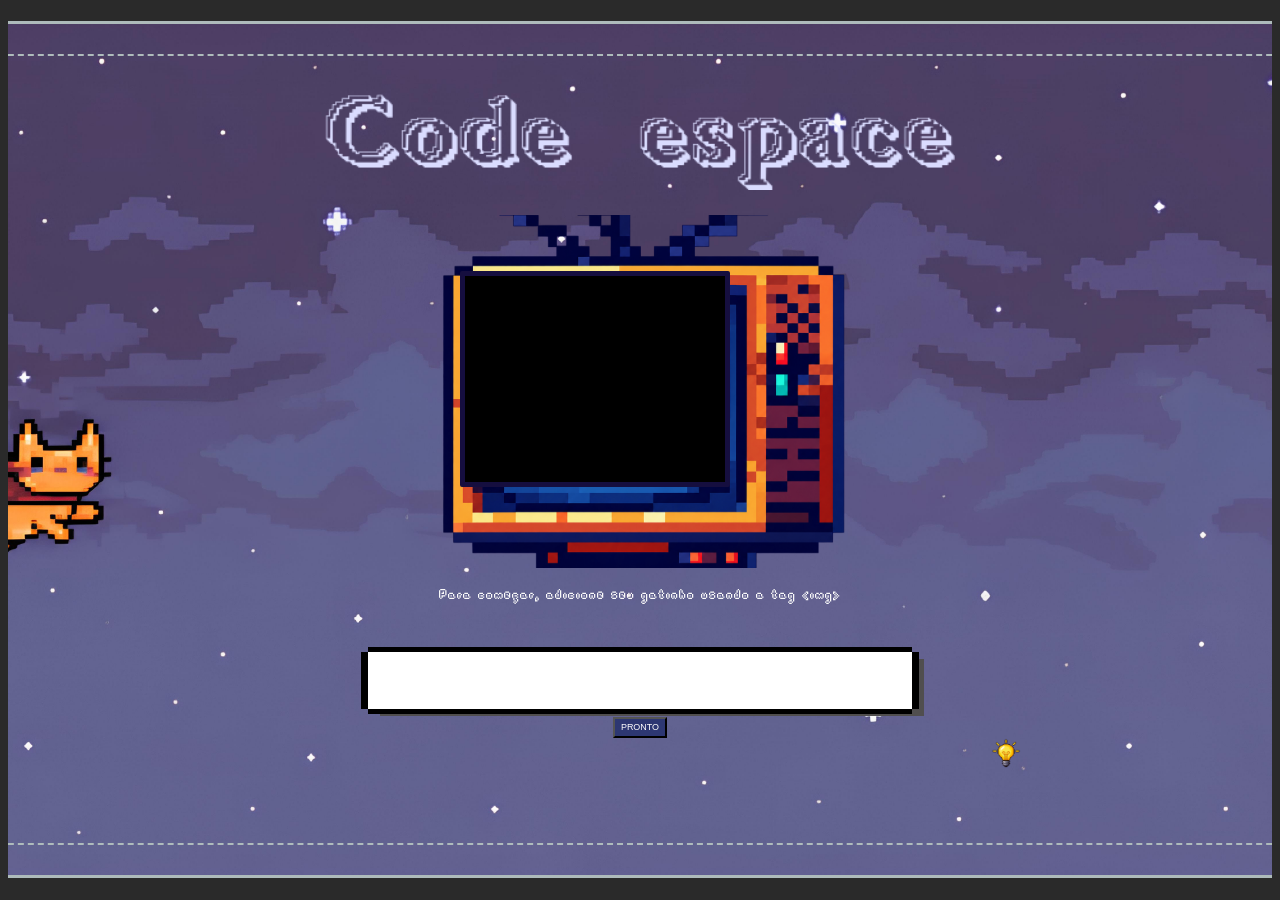
<file: projeto.pagina.2/index.html>
<!DOCTYPE html>
<html lang="pt-br">

<head>
    <meta charset="UTF-8">
    <meta name="viewport" content="width=device-width, initial-scale=1.0">
    <link rel="stylesheet" href="./css/style.css">
    <link rel="stylesheet" href="./css/animacao.css">
    <link rel="shortcut icon" href="data:image/x-icon;," type="image/x-icon">


    <script defer src="javascripts/main.js"></script>


    <script defer src="javascripts/animacao.js"></script>
    <title>CodeCat</title>
</head>

<body>
    <link rel="" href="">

    <main>

        <div class="container">
            <img src="/imgs/image.png" alt="" srcset="" class="titulo">

            <div class="tv">
                <div class="box">
                    <div id="div" class=""></div>
                </div>
            </div>

            <div class="perguntas">

                <label for="perg"></label>

                <textarea spellcheck="false" id="perg" class="resposta"></textarea>

                <button id="pronto">PRONTO</button>
                <div class="dica">
                    <p class="sumir" id="textoDica"></p>
                    <img class="lampada" src="../imgs/lampada.png" alt="">

                </div>
            </div>

        </div>
    </main>

</body>

</html>
</file>
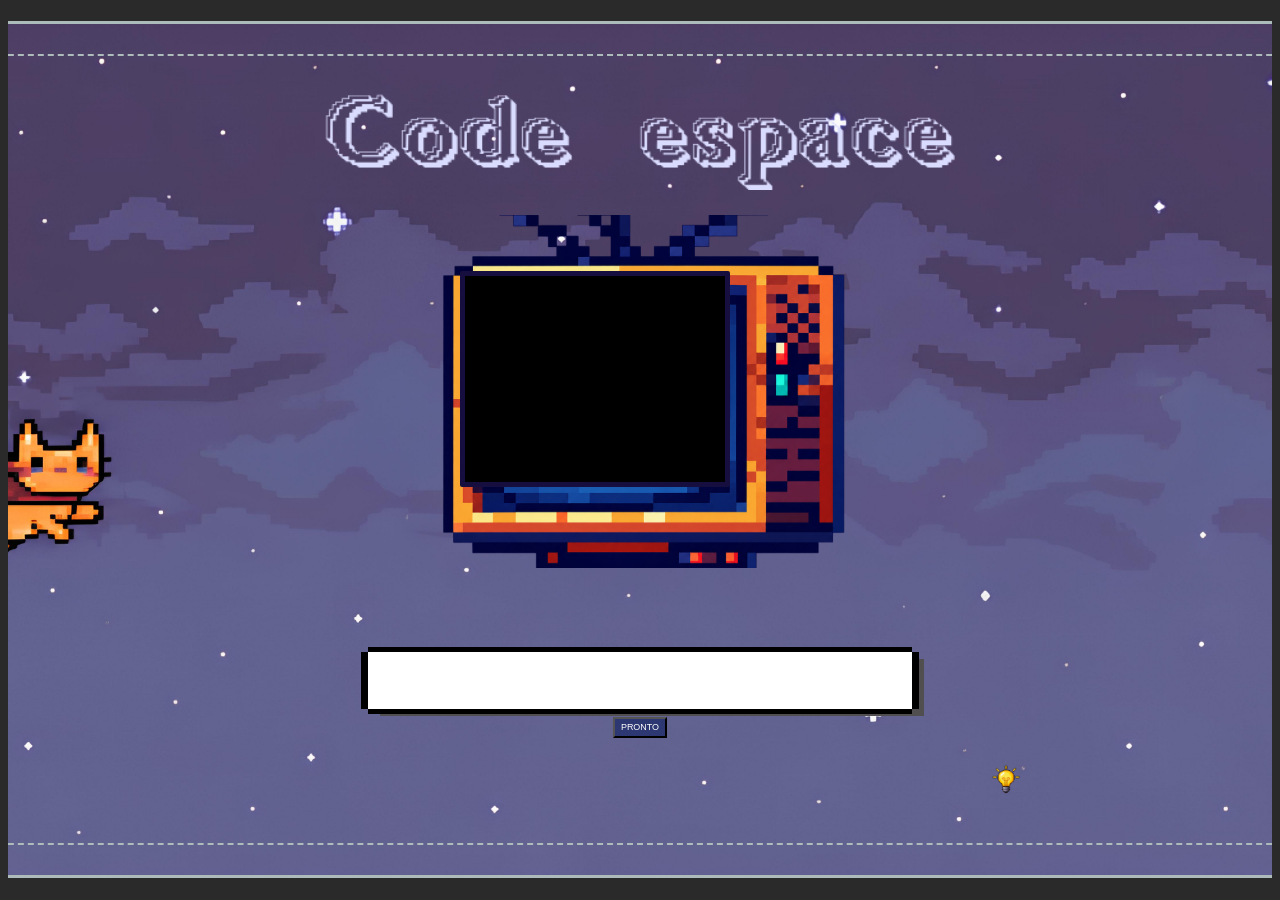
<file: projeto.pagina2(gato2)/index2.html>
<!DOCTYPE html>
<html lang="pt-br">
<head>
    <meta charset="UTF-8">
    <meta name="viewport" content="width=device-width, initial-scale=1.0">
    <link rel="stylesheet" href="../projeto.pagina.2/css/style.css">
    <link rel="shortcut icon" href="data:image/x-icon;," type="image/x-icon">

    <script defer src="../projeto.pagina.2/javascripts/animacao.js"></script>
    <title>CodeCat</title>
</head>
<body>
    <link rel="" href="">

    <main>

        <div class="container">
            <img src="/imgs/image.png" alt="" srcset="" class="titulo">

            <div class="tv">
                <div class="box">
                    <div id="div" class=""></div>
                </div>
            </div>

            <div class="perguntas">

                <label for="perg"></label>

                <textarea spellcheck="false" id="perg" class="resposta"></textarea>

                <button id="pronto">PRONTO</button>
                <div class="dica">
                    <p class="sumir" id="textoDica"></p>
                    <img class="lampada" src="../imgs/lampada.png" alt="">

                </div>
            </div>

        </div>
    </main>

</body>

</html>
</file>
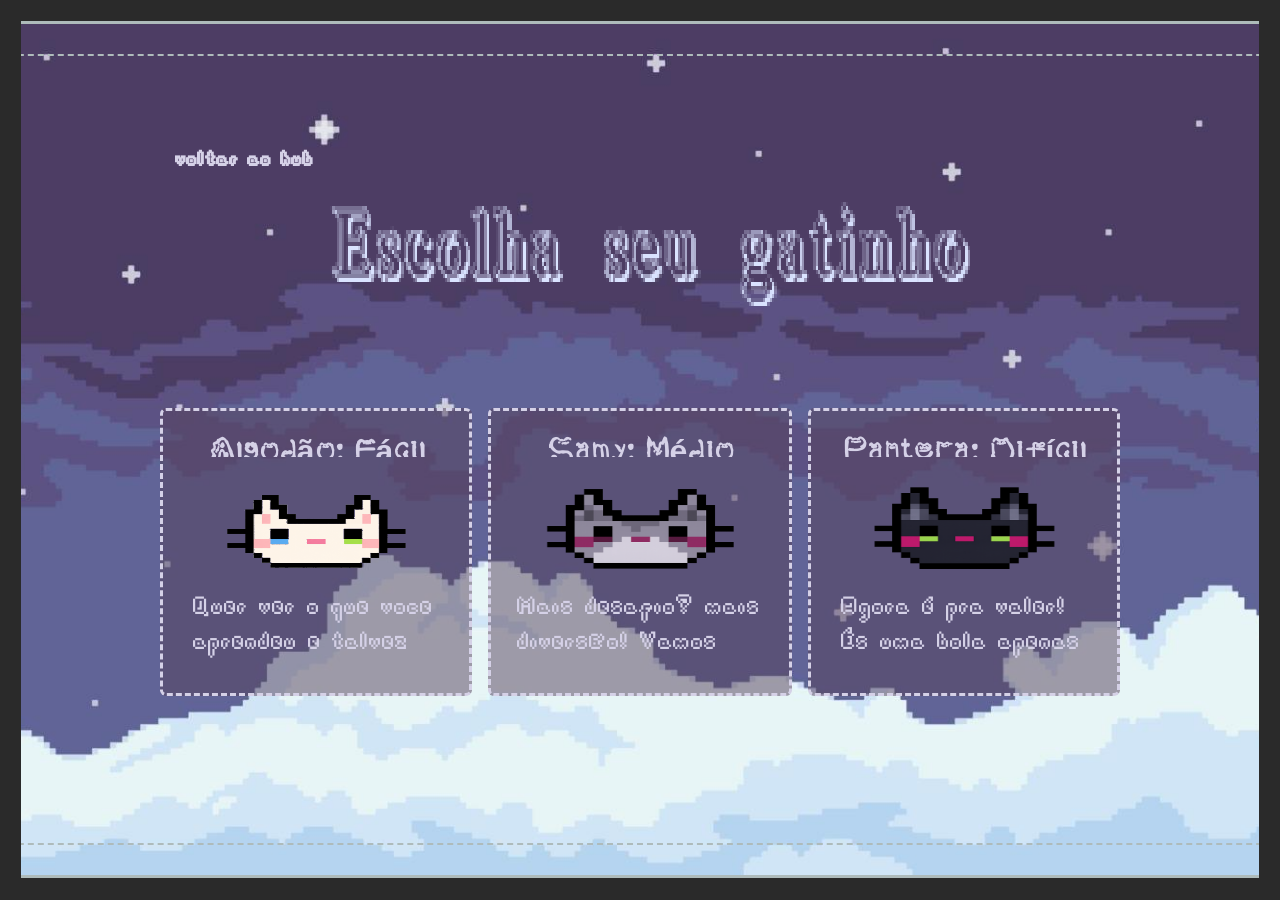
<file: gab-cod/Projeto.tech-main/pg2.html>
<!DOCTYPE html>
<html lang="pt-BR">


<head>


    <meta charset="UTF-8">
    <title>Select</title>
    <link rel="stylesheet" href="pg2.css">
    <script defer src="script.js"></script>
</head>






<body>


<main>


<div class="box">




    <div class="box2">


<div class="conteudo2">
   <ul>
    <li>
<a href="projeto.html">voltar ao hub</a>
</li>
</ul>


<div class="box3">






</div>


<div class="box4">


<div class="galeria1">
    <div class="facil">
        <h1>Algodão: Fácil</h1>
  <img src="./modelos/img1.png" alt="Imagem 1">


        <p>Quer ver o que voce aprendeu e talvez um pouco mais</p>
  </div>
  <div class="medio">


   
    <h1>Samy: Médio</h1>
  <img src="./modelos/img2.png" alt="Imagem 2">
    <p>Mais desafio? mais diversão! Vamos ver do que é capaz</p>
  </div>
  <div class="dificil">
    <h1>Pantera: Difícil</h1>
  <img src="./modelos/img3.png" alt="Imagem 3">
    <p>Agora é pra valer! És uma bola apenas de pelo?</p>
  </div>
 
</div>






</div>








</div>




</div>


<div class="conteudo">


</div>








</div>


</main>


</body>


</html>
</file>
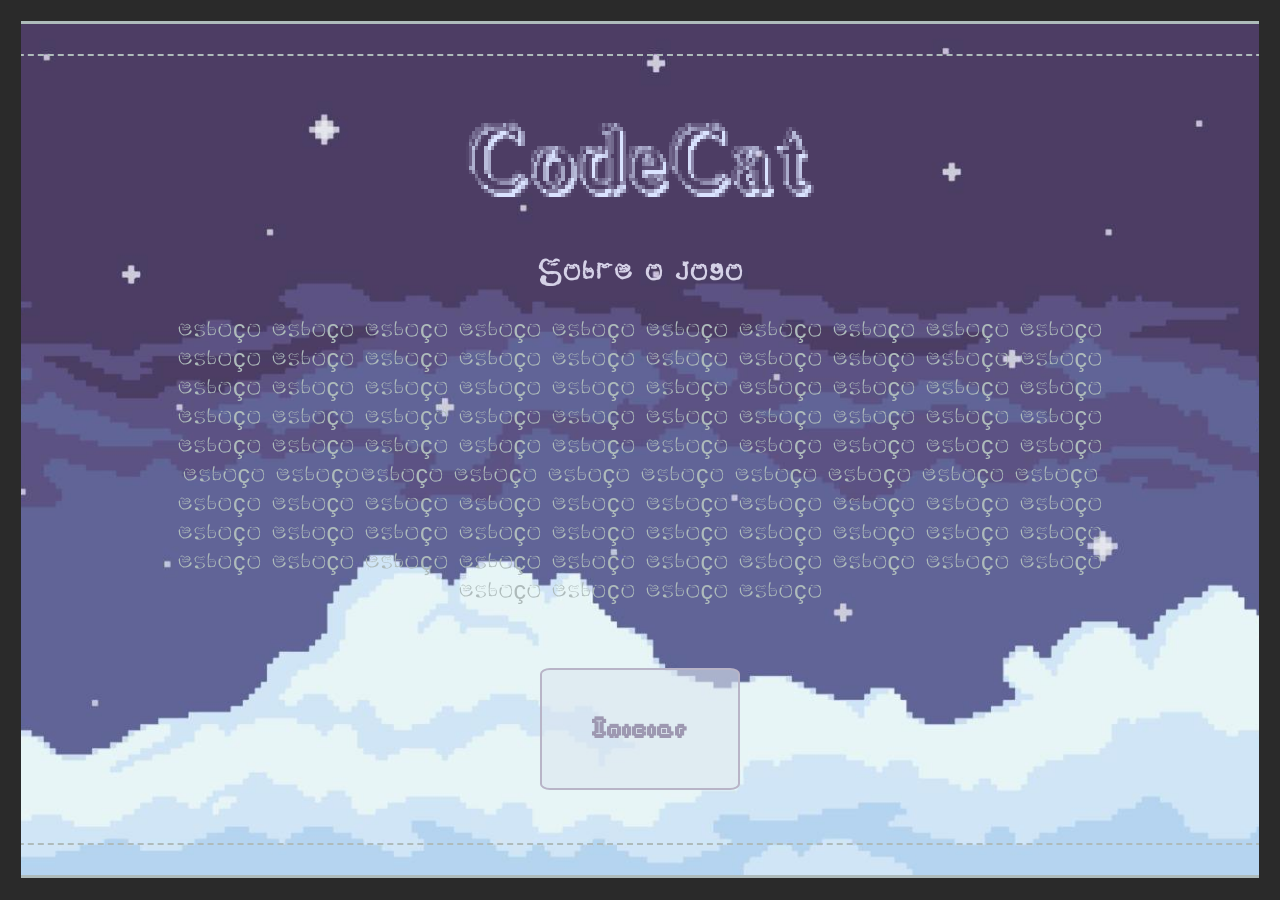
<file: gab-cod/Projeto.tech-main/projeto.html>
<!DOCTYPE html>
<html lang="pt-BR">
<head>
    <meta charset="UTF-8">
   
    <title>CodeCat</title>
    <link rel="stylesheet" href="projeto.css">
    <script defer src="script.js"></script>
</head>


<body>


<main>


<div class="box">


<div class="box5">
    <div class="box2">


<div class="conteudo2">




   
</div>




</div>


<div class="conteudo">


<div class="box3">


    <h1>Sobre o jogo</h1>


    <p> esboço esboço esboço esboço esboço esboço esboço esboço esboço esboço esboço esboço esboço esboço esboço esboço esboço esboço esboço esboço esboço esboço esboço esboço esboço esboço esboço esboço esboço esboço esboço esboço esboço esboço esboço esboço esboço esboço esboço esboço esboço esboço esboço esboço esboço esboço esboço esboço esboço esboço esboço esboçoesboço esboço esboço esboço esboço esboço esboço esboço esboço esboço esboço esboço esboço esboço esboço esboço esboço esboço esboço esboço esboço esboço esboço esboço esboço esboço esboço esboço esboço esboço esboço esboço esboço esboço esboço esboço esboço esboço esboço esboço esboço esboço</p>


</div>


</div>


<div class="butt">


<a href="pg2.html"><button>


   
 <h2><strong>Iniciar</strong></h2>


</button>
</a>
</div>
</div>


</main>


</body>


</html>
</file>
<file: projeto.pagina.2/css/style.css>
@font-face {
  font-family: 'PixelDart';
  src: url('../../gab-cod/Projeto.tech-main/./fontes-texto/PixelDart.ttf') format('truetype');
  font-weight: normal;
  font-style: normal;
}


*{
    overflow: hidden;
}


body {
  background-color: rgb(42, 42, 42);
  align-items: center;
  justify-content: center;
  display: flex;
  padding: 1vmax;
  flex-direction: column;


}


main {
  border: 3px solid #aebbbb;
  padding: 20px;
  background-size: cover;
  background-position: center;
  background-repeat: no-repeat;
  width: 170vmin;
  min-height: 90vmin;
  flex-direction: column;
  align-items: center;
  display: flex;
  justify-content: center;
    background-image: url(/imgs//Sem\ título.jpg);
}




.container {
  border: 2px dashed #aebbbb;
  padding: 20px;
  margin: 10px;
  background-size: cover;
  background-position: center;
  width: 160vmin;
  height: 83vh;
  display: flex;
  align-items: center;
  flex-direction: column;
  justify-content: center;
}


.container .tv .box {
    height: 24vmin;
    width: 30vmin;
    border-radius: 2px;
    border-color:#150e3f;
}


.container .tv{
height: 35vmin;
width: 45vmin;
background-image: url(/imgs/tv.png);
display: flex;
flex-direction: column;
padding-left: 3.5vmax;
padding-top:3.6vmax;
background-size: cover;
background-position: center;
background-repeat: no-repeat;
}


.titulo {
    margin-top: 18px;
    width: 70vmin;
    margin-bottom: 25px;


}


.perguntas {
    display: flex;
    flex-direction: column;
    justify-content: center;
    align-items: center;
    height: 35%;
    width: 60%;
}




.dica {
    padding: 0;
    margin-top: 0;
    height: 16vmin;
    margin-left: auto;
}


.dica p{
    font-size: clamp(0.5rem, 1vw, 1rem);
}


.lampada {
    height: 2.5vmax;
    width: 2.5vmax;
    margin-right: 50px;
    cursor: pointer;
}


.perguntas label {
    font-size: clamp(0.5rem, 1.6vmax, 35px);
    padding: 10px;
    border-radius: 3px;
    margin-top: 6px;
    font-family: 'PixelDart', sans-serif;
    text-align: center;
    color: rgb(250, 250, 250);
    height: 11vmin;
    width: 95vmin;
}


textarea {
    width: 60vmin;
    height: 10vmin;
    border: solid 0px black;
    box-shadow: 7px 0px black, -7px 0px black, 0px -5px black, 0px 5px black, 12px 7px rgb(80, 78, 78);
    resize: none;
}


.box {
    border: solid 5px #b499e0;
    background-color: rgb(0, 0, 0);
    margin-top: 10px;
    box-sizing: border-box;
    display: flex;
    flex-direction: column;
    justify-content: center;
    align-items: center;
    text-align: center;
}


.box img {
    padding: 0;
    margin: 0;
}


.box * {
    display: flex;
    flex-direction: column;
    justify-content: center;
    align-items: center;
    height: 40%;
    margin: 0;






}




button {
    margin-top: 0.6vmax;
    background-color: rgb(45, 55, 114);
    color: white;
    font-size: 0.7vmax;
    cursor: pointer;
    height: 3.5vmin;
}


.escondido {
    display: none;
}




 .minhaDiv {
    border: solid 3px white;
    height: 70%;
    width: 70%;
    padding: 0;
    margin: 0;

}
</file>
<file: projeto.pagina.2/css/animacao.css>
.sumir {
    display: none;
}

.brilhar {
    filter: drop-shadow(0 0 20px rgb(255, 191, 0));
    transition: transform 0.2s ease-in-out;
    transform: scale(1.2);
}
</file>
<file: gab-cod/Projeto.tech-main/pg2.css>
*{overflow: hidden;}


@font-face {
  font-family: 'Cat Regular';
  src: url('./fontes-texto/Cat-Regular.ttf') format('truetype');
  font-weight: normal;
  font-style: normal;
}


@font-face {
  font-family: 'CatsFont Regular';
  src: url('./fontes-texto/CatsFont-Regular.ttf') format('truetype');
  font-weight: normal;
  font-style: normal;
}


@font-face {
  font-family: 'PixelDart';
  src: url('./fontes-texto/PixelDart.ttf') format('truetype');
  font-weight: normal;
  font-style: normal;
}


body {
  background-color: rgb(42, 42, 42);
  align-items: center;
  justify-content: center;
  display: flex;
  padding: 1vmax;
}


.box {
  border: 3px solid #aebbbb;
  padding: 20px;
  background-image: url('image.png');
  background-size: cover;
  background-position: center;
  background-repeat: no-repeat;
  width: 170vmin;
  min-height: 90vmin;
  flex-direction: column;
  align-items: center;
  display: flex;
  justify-content: center;
}


main {
  display: flex;
  justify-content: center;
  flex-direction: column;
  align-items: center;
}


.box2 {
  border: 2px dashed #aebbbb;
  padding: 20px;
  margin: 10px;
  background-size: cover;
  background-position: center;
  width: 160vmin;
  height: 83vh;
  display: flex;
  align-items: center;
  flex-direction: column;
  justify-content: center;
}


.conteudo2 li {
  list-style: none;
  list-style-type: none;
  padding: 0;
  margin: 0;
  font-size: 20px;
  padding-left: 1.2vmax;
}


.conteudo2 ul a {
  color: rgb(213, 209, 231);
  text-decoration: none;
  font-family: 'PixelDart', sans-serif;
  font-weight: bold;
  font-size: 30px;
}


ul a:hover {
  color: whitesmoke;
  cursor: pointer;
}




.conteudo2 {
  padding: 20px;
  align-items: center;
  justify-content: center;
  height: clamp(200px, 50vmax, 1000px);
 
}


.galeria1 {
  display: flex;
  grid-template-columns: repeat(auto-fit, minmax(4px, 1fr));
  gap: 16px;
  max-width: 120vmin;
  margin: 0 auto;
  padding: 20px;
  border-radius: 8px;
  height: 22vmax;
}


.galeria1 img {
  width: 80%;
  height: 19vmin;
  display: flex;
  padding-left: 1px;
}


.facil {
  border: dashed 3px  rgb(213, 209, 231);;
  width: 30vh;
  height: clamp(200px,22vmax, 400px);
  background-color: rgba(84, 65, 90, 0.5);
  -size: 25px;
  margin-top: 2px;
  font-family: 'Cat Regular', sans-serif;
  border-radius: 2%;
  align-items: center;
  justify-content: center;
  display: flex;
  flex-direction: column;
  padding-left: 30px;
  padding-right: 30px;
   p {
    font-size: 35px;
    margin-top: 1px;
    font-family: 'PixelDart', sans-serif;
    color:  rgb(213, 209, 231);




  }




   h1 {
    font-family: 'Cat Regular', sans-serif;
    color:  rgb(213, 209, 231);
    padding-left: 1px;
  }
}




.medio {
  border: dashed 3px  rgb(213, 209, 231);;
  width: 30vh;
  height: clamp(200px,22vmax, 400px);
  background-color: rgba(84, 65, 90, 0.5);
  -size: 25px;
  margin-top: 2px;
  font-family: 'Cat Regular', sans-serif;
  border-radius: 2%;
  align-items: center;
  justify-content: center;
  display: flex;
  flex-direction: column;
  padding-left: 26px;
  padding-right: 26px;
   p {
    font-size: 35px;
    margin-top: 1px;
    font-family: 'PixelDart', sans-serif;
    color:  rgb(213, 209, 231);




  }




   h1 {
    font-family: 'Cat Regular', sans-serif;
    color:  rgb(213, 209, 231);
    padding-left: 1px;
  }
}




.dificil {
  border: dashed 3px  rgb(213, 209, 231);;
  width: 30vh;
  height: clamp(200px,22vmax, 400px);
  background-color: rgba(84, 65, 90, 0.5);
  -size: 25px;
  margin-top: 2px;
  font-family: 'Cat Regular', sans-serif;
  border-radius: 2%;
  align-items: center;
  justify-content: center;
  display: flex;
  flex-direction: column;
  padding-left: 30px;
  padding-right: 30px;
   p {
    font-size: 35px;
    margin-top: 1px;
    font-family: 'PixelDart', sans-serif;
    color:  rgb(213, 209, 231);




  }




   h1 {
    font-family: 'Cat Regular', sans-serif;
    color:  rgb(213, 209, 231);
    padding-left: 1px;
  }
}




.box3 {
  padding: 20px;
  margin: 10px;
  background-size: 100% 100%;
  background-position: center center;
  background-repeat: no-repeat;
  width: 600px;
  height: 5vmax;
  background-image: url(image\ copy\ 2.png);
  image-rendering: pixelated;
  image-rendering: crisp-edges;
  position: absolute;
  left: 50%;
  transform: translateX(-50%);
  display: grid;
}




.box4 {
  padding: 10px;
  margin: 10px;
  width: 1000px;
  height: 1000px;
  margin-top: clamp(200px, 200px, 200px);
}




.facil:hover {


  cursor: pointer;
  background-color: rgba(167, 196, 167, 0.6);
  border-color: rgb(84, 65, 90);
 
   p {
    font-size: 35px;
    margin-top: 1px;
    font-family: 'PixelDart', sans-serif;
    padding-left: 1px;
    color:  rgb(84, 65, 90);




  }




   h1 {
    font-family: 'Cat Regular', sans-serif;
    color:   rgb(84, 65, 90);
    padding-left: 1px;
  }
    transition: background-color 0.3s ease, transform 0.3s ease;
    transform: scale(1.08);
}




.medio:hover {


  cursor: pointer;
  background-color: rgba(232, 235, 180, 0.6);
  border-color: rgb(84, 65, 90);


  p {
    font-size: 35px;
    margin-top: 1px;
    font-family: 'PixelDart', sans-serif;
    padding-left: 1px;
    color:  rgb(84, 65, 90);




  }




   h1 {
    font-family: 'Cat Regular', sans-serif;
    color:   rgb(84, 65, 90);
    padding-left: 1px;
  }
   transition: background-color 0.3s ease, transform 0.3s ease;
    transform: scale(1.08);
}




.dificil:hover {
 
  cursor: pointer;
  background-color: rgba(223, 172, 168, 0.6);
  border-color: rgb(84, 65, 90);


  p {
    font-size: 35px;
    margin-top: 1px;
    font-family: 'PixelDart', sans-serif;
    padding-left: 1px;
    color:  rgb(84, 65, 90);




  }




   h1 {
    font-family: 'Cat Regular', sans-serif;
    color: rgb(84, 65, 90);
    padding-left: 1px;
  }
   transition: background-color 0.3s ease, transform 0.3s ease;
   transform: scale(1.08);
}
</file>
<file: gab-cod/Projeto.tech-main/projeto.css>
*{overflow: hidden;}


@font-face {
  font-family: 'Cat Regular';
  src: url('./fontes-texto/Cat-Regular.ttf') format('truetype');
  font-weight: normal;
  font-style: normal;
}


@font-face {
  font-family: 'CatsFont Regular';
  src: url('./fontes-texto/CatsFont-Regular.ttf') format('truetype');
  font-weight: normal;
  font-style: normal;
}


@font-face {
  font-family: 'PixelDart';
  src: url('./fontes-texto/PixelDart.ttf') format('truetype');
  font-weight: normal;
  font-style: normal;
}


body {
  background-color: rgb(42, 42, 42);
  align-items: center;
  justify-content: center;
  display: flex;
  padding: 1vmax;
}


.box {
  border: 3px solid #aebbbb;
  padding: 20px;
  background-image: url('image.png');
  background-size: cover;
  background-position: center;
  background-repeat: no-repeat;
  width: 170vmin;
  min-height: 90vmin;
  flex-direction: column;
  align-items: center;
  display: flex;
  justify-content: center;
}


main {
  display: flex;
  justify-content: center;
  flex-direction: column;
  align-items: center;
}


.conteudo {
  text-align: center;
 
}


h1 {
  color: rgb(213, 209, 231);
  font-family: 'Cat Regular', sans-serif;
  font-size: 30px;
}


.box2 {
  padding: 20px;
  margin: 10px;
  background-size: 100% 100%;
  background-position: center center;
  background-repeat: no-repeat;
  width: 24vmax;
  height: 3vmax;
  background-image: url(image\ copy.png);
  image-rendering: pixelated;
  image-rendering: crisp-edges;
}


p {
  color: #aebbbb;
  font-size: 25px;
  font-family: 'Cat Regular', sans-serif;
}


button {
  width: 200px;
  border: 2px solid rgb(184, 180, 199);
  padding: 5px;
  background-color: rgba(221, 231, 240, 0.6);
  border-radius: 5%;
  font-family: 'Cat Regular', sans-serif;
}


h2 {
  color: rgb(157, 152, 177);
  font-size: 40px;
  font-family:  'PixelDart', sans-serif;
}


button:hover {
  cursor: pointer;
  background-color: rgba(215, 224, 232, 0.7);
   transition: background-color 0.3s ease, transform 0.3s ease;
   transform: scale(1.001);
}


h2:hover {
  color: rgb(116, 116, 116);
}


.butt {
  margin-top: 8px;
}


.box3 {
  padding: 20px;
  margin: 10px;
  width: 1000px;
  min-height: 10vh;
}


.box5 {
  border: 2px dashed #aebbbb;
  padding: 20px;
  margin: 10px;
  background-size: cover;
  background-position: center;
  width: 160vmin;
  height: 83vh;
  display: flex;
  align-items: center;
  flex-direction: column;
  justify-content: center;
 }
</file>
